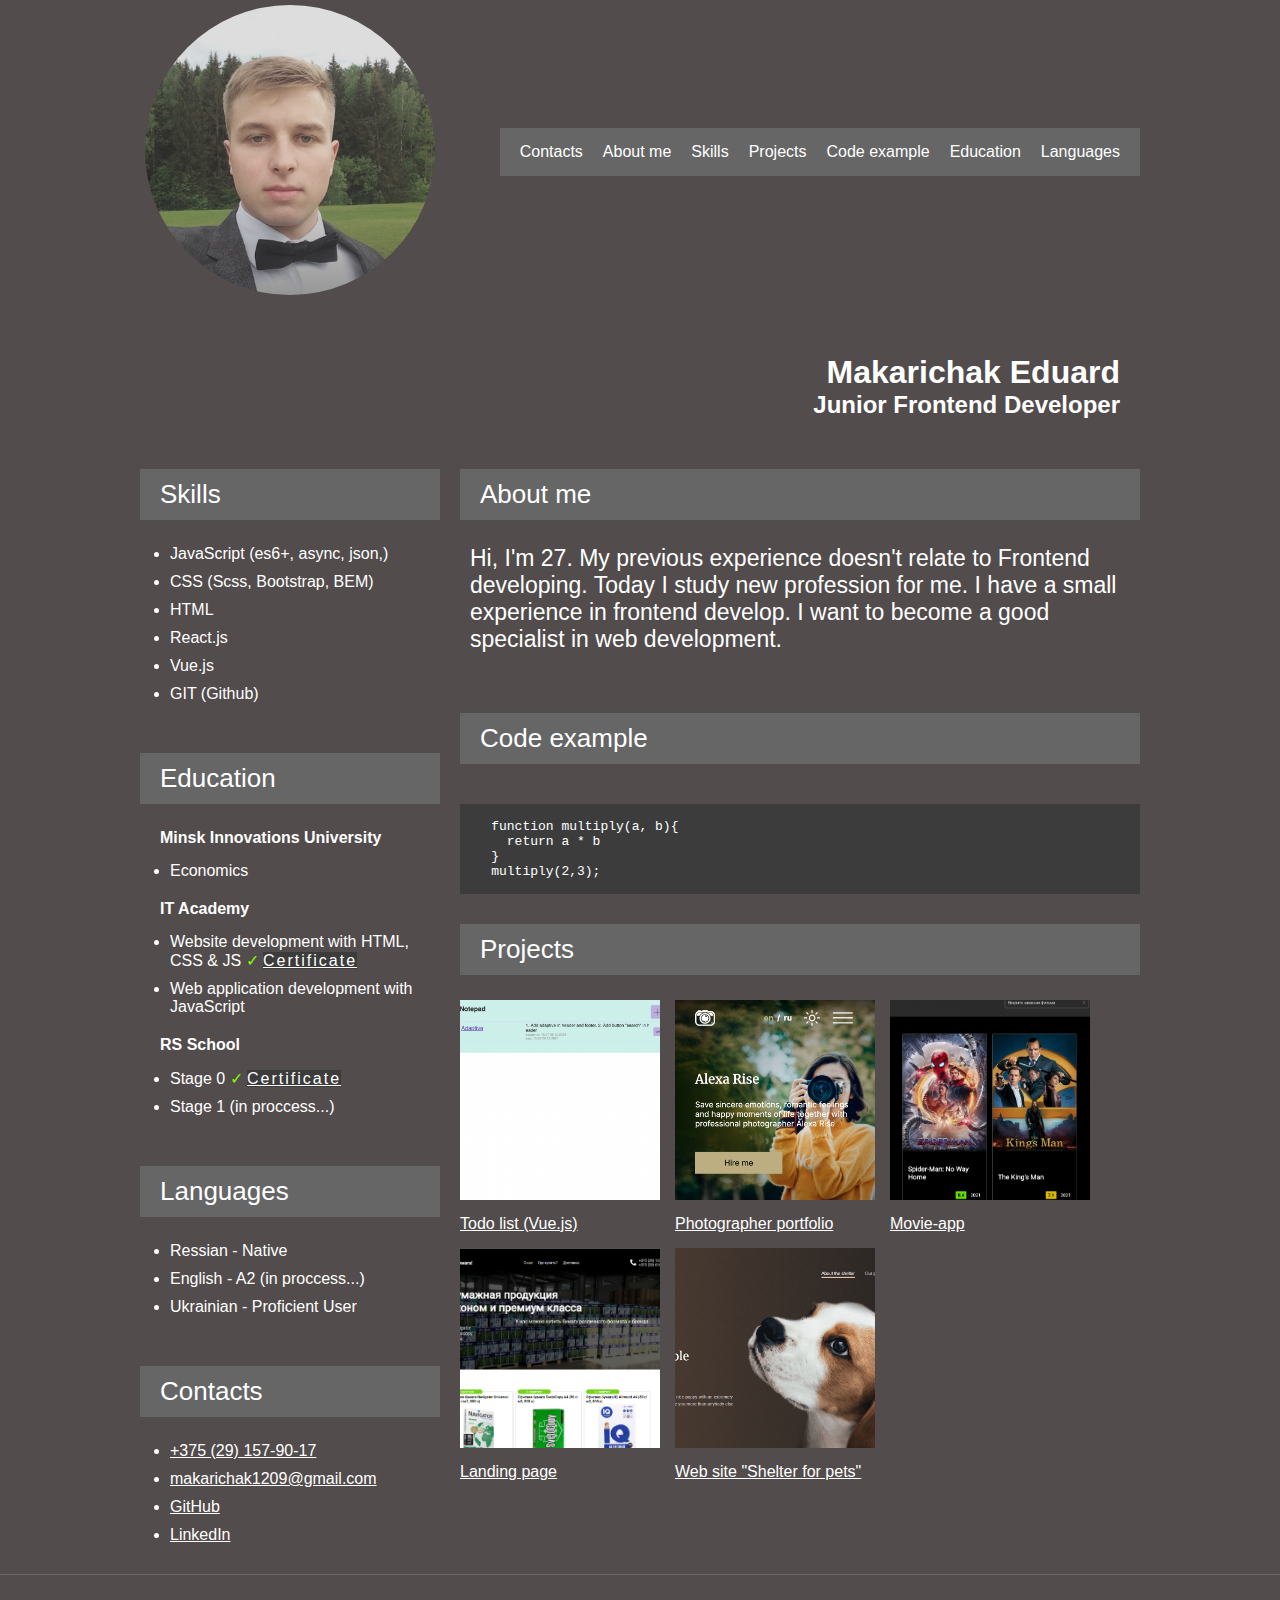
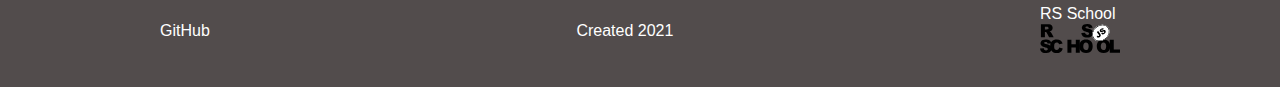
<file: cv/index.html>
<!DOCTYPE html>
<html lang="en">

<head>
  <meta charset="UTF-8">
  <meta http-equiv="X-UA-Compatible" content="IE=edge">
  <meta name="viewport" content="width=device-width, initial-scale=1.0">
  <link rel="icon" type="image/x-icon" href="./assets/img/favicon.ico">
  <link rel="stylesheet" href="./style.css">
  <title>CV Makarichak Eduard</title>
</head>

<body>
  <header class="header">
    <div class="container">
      <div class="header-body">
        <div class="header__image">
          <img src="./assets/img/img1.png" width="300" height="300" alt="my photo">
        </div>
        <nav>
          <ul class="nav-items">
            <li><a href="#contacts" class="nav-link">Contacts</a></li>
            <li><a href="#about" class="nav-link">About me</a></li>
            <li><a href="#skills" class="nav-link">Skills</a></li>
            <li><a href="#projects" class="nav-link">Projects</a></li>
            <li><a href="#code-example" class="nav-link">Code example</a></li>
            <li><a href="#education" class="nav-link">Education</a></li>
            <li><a href="#lang" class="nav-link">Languages</a></li>
          </ul>
        </nav>
        <div class="title">
          <h1>Makarichak <span>Eduard</span></h1>
          <h2>Junior Frontend Developer</h2>
        </div>
      </div>
    </div>
  </header>
  <main>
    <div class="container">
      <div class="main-body">
        <aside class="aside">
          <div class="aside__skills aside-block" id="skills">
            <h3 class="heading">Skills</h3>
            <ul>
              <li class="aside__list-item">
                <p>JavaScript (es6+, async, json,)</p>
              </li>
              <li class="aside__list-item">
                <p>CSS (Scss, Bootstrap, BEM)</p>
              </li>
              <li class="aside__list-item">
                <p>HTML</p>
              </li>
              <li class="aside__list-item">
                <p>React.js</p>
              </li>
              <li class="aside__list-item">
                <p>Vue.js</p>
              </li>
              <li class="aside__list-item">
                <p>GIT (Github)</p>
              </li>
            </ul>
          </div>
          <div class="aside__education aside-block" id="education">
            <h3 class="heading">Education</h3>
            <h4>Minsk Innovations University</h4>
            <ul>
              <li class="aside__list-item">
                <p>Economics</p>
              </li>
            </ul>
            <h4>IT Academy</h4>
            <ul>
              <li class="aside__list-item">
                <p>Website development with HTML, CSS & JS <span>&#10003;</span> <a class="certificate-link" target="_blank" href="https://drive.google.com/file/d/1BbPUV6EEoVitwHDC8yijVmnDelRgMy0v/view?usp=sharing">Certificate</a></p>
              </li>
              <li class="aside__list-item">
                <p>Web application development with JavaScript</p>
              </li>
            </ul>
            <h4>RS School</h4>
            <ul>
              <li class="aside__list-item">
                <p>Stage 0 <span>&#10003;</span> <a class="certificate-link" target="_blank" href="https://drive.google.com/file/d/1PLGfMnEOGgIg16CxbwCR59w3nsYjv0v2/view?usp=sharing">Certificate</a></p>
              </li>
              <li class="aside__list-item">
                <p>Stage 1 (in proccess...)</p>
              </li>
            </ul>
          </div>
          <div class="aside__languages aside-block" id="lang">
            <h3 class="heading">Languages</h3>
            <ul>
              <li class="aside__list-item">
                <p>Ressian - Native</p>
              </li>
              <li class="aside__list-item">
                <p>English - A2 (in proccess...)</p>
              </li>
              <li class="aside__list-item">
                <p>Ukrainian - Proficient User</p>
              </li>
            </ul>
          </div>
          <div class="contacts aside-block" id="contacts">
            <h3 class="heading">Contacts</h3>
            <ul>
              <li class="aside__list-item">
                <a href="tel:+375291579017">+375 (29) 157-90-17</a>
              </li>
              <li class="aside__list-item">
                <a href="mailto:makarichak1209@gmail.com">makarichak1209@gmail.com</a>
              </li>
              <li class="aside__list-item">
                <a href="https://github.com/1million2" target="_blank">GitHub</a>
              </li>
              <li class="aside__list-item">
                <a href="https://www.linkedin.com/in/eduard-makarichak-730b7b1b3/" target="_blank">LinkedIn</a>
              </li>

            </ul>
          </div>
        </aside>
        <div class="content">
          <div class="about" id="about">
            <h3 class="heading">About me</h3>
            <p class="text">
              Hi, I'm 27.
              My previous experience doesn't relate to Frontend developing.
              Today I study new profession for me.
              I have a small experience in frontend develop. I want to become a good specialist in web development.
            </p>
          </div>
          <div class="code-example" id="code-example">
            <h3 class="heading">Code example</h3>
            <pre>
            <code>
    function multiply(a, b){
      return a * b
    }
    multiply(2,3);
            </code>
          </pre>
          </div>
          <div class="projects" id="projects">
            <h3 class="heading">Projects</h3>
            <div class="projects-body">
              <div class="project">
                <img class="project__img" src="./assets/img/img2.png" width="200" height="200" alt="note-pad">
                <a href="https://notepad-vuejs.netlify.app" target="_blank">
                  Todo list (Vue.js)
                </a>
              </div>
              <div class="project">
                <img class="project__img" src="./assets/img/img3.png" width="200" height="200" alt="portfolio">
                <a href="https://1million2.github.io/projects/portfolio/" target="_blank">
                  Photographer portfolio
                </a>
              </div>
              <div class="project">
                <img class="project__img" src="./assets/img/img4.png" width="200" height="200" alt="movie-app">
                <a href="https://1million2.github.io/projects/movie-app/" target="_blank">
                  Movie-app
                </a>
              </div>
              <div class="project">
                <img class="project__img" src="./assets/img/bumaga-ox.png" width="200" height="200" alt="landing-page">
                <a href="https://bumaga-ox.by/" target="_blank">
                  Landing page
                </a>
              </div>
              <div class="project">
                <img class="project__img" src="./assets/img/shelter.png" width="200" height="200" alt="Shelter web-site">
                <a href="https://rolling-scopes-school.github.io/1million2-JSFE2022Q1/shelter/pages/main/index.html" target="_blank">
                  Web site "Shelter for pets"
                </a>
              </div>
            </div>
          </div>
        </div>
      </div>
    </div>
  </main>
  <div class="line"></div>
  <footer>
    <div class="container">
      <div class="footer-body">
        <div class="git-hub">
          <a href="https://github.com/1million2" target="_blank">GitHub</a>
        </div>
        <div class="create-data">Created 2021</div>
        <div class="rss">
          <a href="https://rs.school/js/" target="_blank">
            RS School
            <img class="logo" src="./assets/svg/rs_school_js.svg" alt="rs-school">
          </a>
        </div>
      </div>
    </div>
  </footer>
  <script src="./index.js"></script>
</body>

</html>
</file>
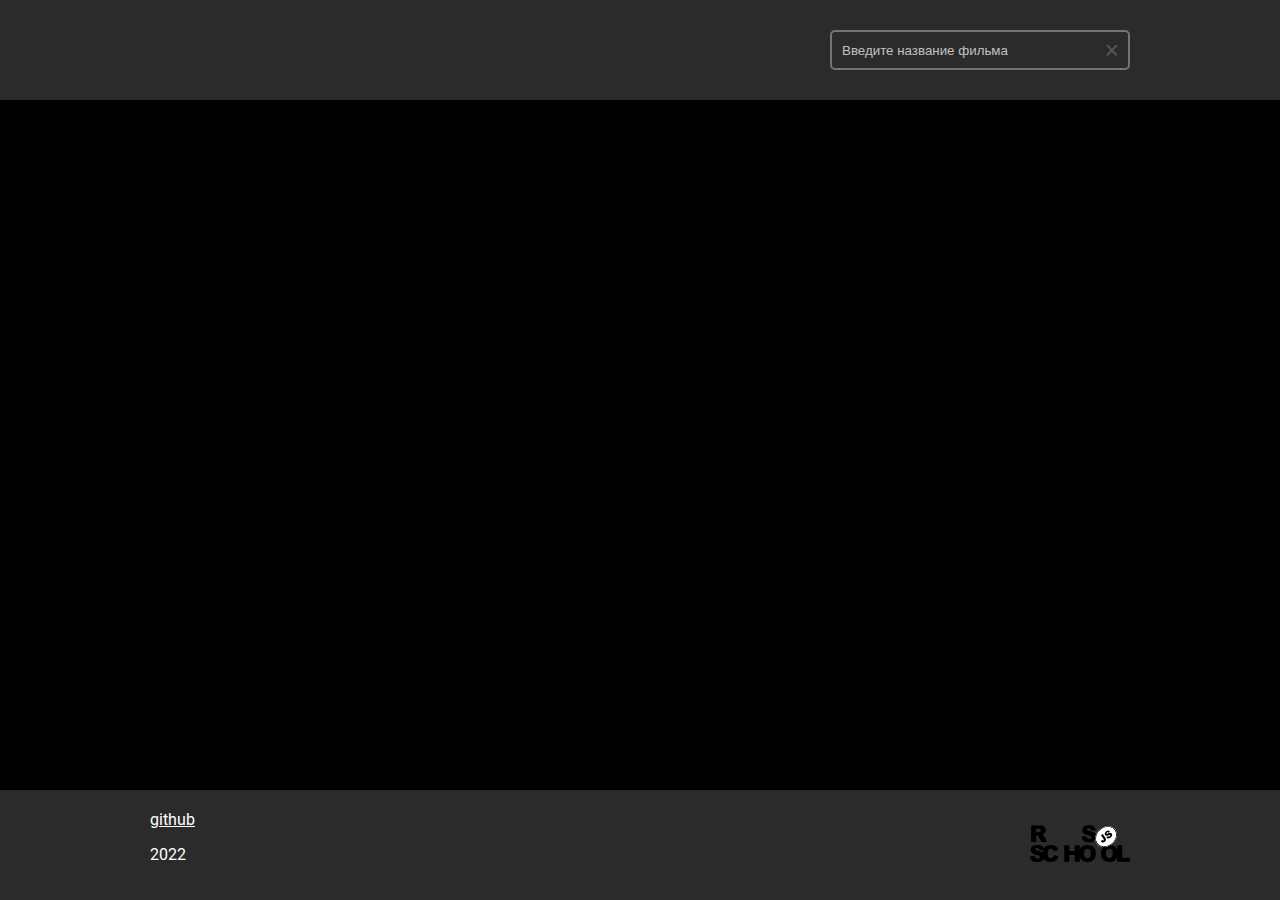
<file: movie-app/index.html>
<!DOCTYPE html>
<html lang="en">
<head>
    <meta charset="UTF-8">
    <meta http-equiv="X-UA-Compatible" content="IE=edge">
    <meta name="viewport" content="width=device-width, initial-scale=1.0">
    <link rel="stylesheet" href="./style.css">
    <title>Movie-app</title>
</head>
<body>
    <header>
        <div class="container">
            <div class="header__search">
                <form action="#">
                    <div class="input-body">
                        <input type="text" name="movie-name" id="" minlength="4" autofocus autocomplete="off" required placeholder="Введите название фильма">
                        <button class="input__btn" type="button">&#215;</button>
                    </div>
                </form>
            </div>
        </div>
    </header>
    <main>
        <div class="container">
            <section class="cards">
                <h3 class="empty-list">Ничего не найдено :(</h3>
            </section>
        </div>
    </main>
    <footer>
        <div class="container">
            <div class="footer-body">
                <div class="author">
                    <a href="https://github.com/1million2">github</a>
                    <p>2022</p>
                </div>
                <div class="rss">
                    <a href="https://rs.school/">
                        <img src="./assets/svg/rss.svg" alt="">
                    </a>
                </div>
            </div>
        </div>
    </footer>
    <script src="./index.js" type="module"></script>
</body>
</html>
</file>
<file: cv/style.css>
* {
  box-sizing: border-box;
  padding: 0;
  margin: 0;
}

body {
  display: flex;
  flex-direction: column;
  justify-content: space-between;
  min-height: 100vh;
  font-family: Verdana, sans-serif;
  background-color: #524c4c;
  color: #ffffff;
  opacity: 0;
  visibility: hidden;
  transition: 2s;
}
body.active {
  opacity: 1;
  visibility: visible;
}

a {
  text-decoration: none;
  color: #ffffff;
  transition: color 0.2s;
}

a:hover {
  color: #e0e0e0;
}
.line {
  border-top: 1px solid #666666;
}
.certificate-link {
  letter-spacing: 2px;
  background-color: #3c3c3c;
  text-decoration: underline;
}

.container {
  width: 100%;
  max-width: 1000px;
  margin: 0 auto;
}

.header-body {
  display: flex;
  justify-content: space-between;
  align-items: center;
  flex-wrap: wrap;
}

nav {
  margin-left: auto;
  padding: 10px;
  background-color: #666666;
  transition: 1s;
  position: absolute;
  left: 100%;
}
nav.active {
  position: relative;
  left: 0;

}
.nav-items {
  display: flex;
  justify-content: center;
  align-content: center;
  list-style: none;
}

.nav-link {
  display: block;
  text-align: center;
  color: #ffffff;
  padding: 5px 10px;
}

.header__image img {
  object-fit: cover;
  border-radius: 50%;
  padding: 5px;
}

.header__image {
  position: absolute;
  right: 100%;
  transition: 1s;
}

.header__image.active {
  position: relative;
  right: 0;
}
header .title {
  position: absolute;
  right: 100%;
  width: 100%;
  text-align: right;
  padding: 50px 20px;
  transition: 1s;
}

header .title.active {
  position: relative;
  right: 0;
}

.main-body {
  display: flex;
  margin-bottom: 30px;
}

.main-body .aside {
  display: flex;
  flex-direction: column;
  width: 300px;
}
.aside-block:not(:last-child) {
  margin-bottom: 50px;
}
.heading {
  padding: 10px 20px;
  margin-bottom: 25px;
  font-weight: 500;
  font-size: 26px;
  background-color: #666666;
}

.aside__list-item:not(:last-child){
  margin-bottom: 10px;
}

.aside__education h4 {
  padding-left: 20px;
  margin: 20px 0 15px 0;
}

.aside__list-item span {
  color: chartreuse;
}
.contacts a {
  text-decoration: underline;
}

.main-body .content {
  display: flex;
  flex: 1 1;
  flex-direction: column;
  padding-left: 20px;
}
main ul {
  padding-left: 10px;
  margin-left: 20px;
}
.content .text {
  font-size: 23px;
  padding: 0 10px 10px 10px;
}
.about {
  margin-bottom: 50px;
}
code {
  display: block;
  background-color: #3c3c3c;
}
.projects-body {
  display: flex;
  column-gap: 15px;
  row-gap: 15px;
  flex-wrap: wrap;
}
.projects a {
  text-decoration: underline;
}
.projects .project {
  display: flex;
  flex-direction: column;
  list-style: none;
}
.projects .project__img {
  object-fit: cover;
  margin-bottom: 15px;
  transition: transform 0.3s;
}

.footer-body {
  display: flex;
  align-items: center;
  justify-content: space-between;
  padding: 30px 20px;
}
.rss .logo {
  max-width: 80px;
}

/* adaptive */
@media (max-width: 625px) {
  .main-body {
    flex-wrap: wrap;
  }
  .main-body .content {
    padding-left: 0;
  }
  .main-body .aside {
    width: 100%;
  }
  .nav-items {
    flex-wrap: wrap;
  }
  .projects-body {
    justify-content: space-around;
    row-gap: 30px;
  }
  .aside-block {
    margin-bottom: 50px;
  }
}
@media (max-width: 415px) {
  .projects .project {
    flex-basis: 100%;
  }
  .projects .project__img {
    width: 95%;
    margin: 0 auto 15px auto;
  }
  .projects {
    margin-bottom: 20px;
  }
  .projects a {
    margin-left: 10px;
  }
  .content .text {
    font-size: 19px;
  }
}
</file>
<file: movie-app/style.css>
@font-face {
    font-family: Roboto-Bold;
    src: url(./assets/fonts/Roboto-Bold.ttf);
}
@font-face {
    font-family: Roboto-Regular;
    src: url(./assets/fonts/Roboto-Regular.ttf);
}
* {
    box-sizing: border-box;
}
body {
    display: flex;
    flex-direction: column;
    justify-content: space-between;
    min-height: 100vh;
    padding: 0;
    margin: 0;
    scroll-behavior: smooth;
    text-rendering: optimizeSpeed;
    font-family: Roboto-Regular, sans-serif;
    background-color: #000000;
    color: #ffffff;
}
header {
    display: flex;
    align-items: center;
    height: 100px;
    margin-bottom: 30px;
    background-color: #2b2b2b;
}
.header__search {
    margin-left: auto;
}
form {
    display: flex;
}
.input-body {
    position: relative;
    margin-left: auto;
}
input {
    appearance: none;
    outline: none;
    background: transparent;
    height: 40px;
    width: 300px;
    border: 2px solid #565656;
    border-radius: 5px;
    color: #c1c1c1;
    padding: 0 10px 0 10px;
}
.input__btn {
    position: absolute;
    right: 5px;
    top: 50%;
    transform: translateY(-50%);
    cursor: pointer;
    appearance: none;
    background: transparent;
    outline: none;
    border: none;
    color: #565656;
    font-size: 25px;
}
input::placeholder {
    color: #c1c1c1;
}
input:focus {
    border-color: #747474;
}
/* main */
main {
    margin: 30px 0 30px 0;
}
.empty-list {
    display: none;
    color: #c1c1c1c1;
}
.empty-list.active {
    display: block;
}
.container {
    width: 100%;
    max-width: 1000px;
    margin: 0 auto;
    padding: 0 10px 0 10px;
}
.cards {
    display: flex;
    flex-wrap: wrap;
    justify-content: center;
    row-gap: 20px;
    column-gap: 20px;
}
.card__body {
    position: relative;
    display: flex;
    flex-direction: column;
    justify-content: flex-end;
    width: 300px;
    min-height: 480px;
    overflow: hidden;
    border: solid 1px rgb(102, 102, 102);
    border-radius: 5px;
}
.card__body:hover .card-description{
    opacity: 1;
    visibility: visible;
    position: absolute;
    bottom: 0;
    left: 0;
    background-color: black;
}
.card__body:hover .card-description::before {
    opacity: 1;
}
.card-image {
    position: relative;
    margin-bottom: auto;
}
.card-image img{
    max-width: 100%;
    display: block;
    object-fit: cover;
    margin-bottom: auto;
}
.card-image::before {
    content: "";
    position: absolute;
    top: 90%;
    left: 0;
    right: 0;
    bottom: 0px;
    background: linear-gradient(180deg, rgba(0,0,0,0) 0%, rgb(0 0 0) 45%, rgb(0 0 0) 100%);
    transition: .2s;
}
.card-description {
    position: absolute;
    bottom: 0;
    opacity: 0;
    visibility: hidden;
    padding: 10px;
    line-height: 21px;
    transition: .2s;
}
.card-description::before {
    content: "";
    position: absolute;
    top: -50px;
    left: 0;
    right: 0;
    bottom: 100%;
    background: linear-gradient(0deg, rgba(0,0,0,0) -100%, rgba(0,0,0,1) 0%, rgba(0,0,0,0) 100%);
    opacity: 0;
    transition: .2s;
}
.card-title {
    padding-left: 20px;
    background: linear-gradient(0deg, rgba(0,0,0,0) 0%, rgba(0,0,0,1) 45%, rgba(0,0,0,0) 100%);
}
.card-score {
    padding: 4px 8px;
    border-radius: 2px;
    color: black;
    background-color: #ddba00;
    font-family: Roboto-Bold;
}
.card-footer {
    display: flex;
    justify-content: flex-end;
    align-items: center;
    column-gap: 5px;
    min-height: 61px;
    padding: 0 20px 0 20px;
}
footer {
    background-color: #2b2b2b;
    padding: 20px;
}
.footer-body {
    display: flex;
    justify-content: space-between;
    align-items: center;
}
footer a {
    display: block;
    color: #ffffff;
}
.rss {
    width: 100px;
}
.icon {
    /* background-image: url("./assets/svg/sprite.svg"); */
}
</file>
